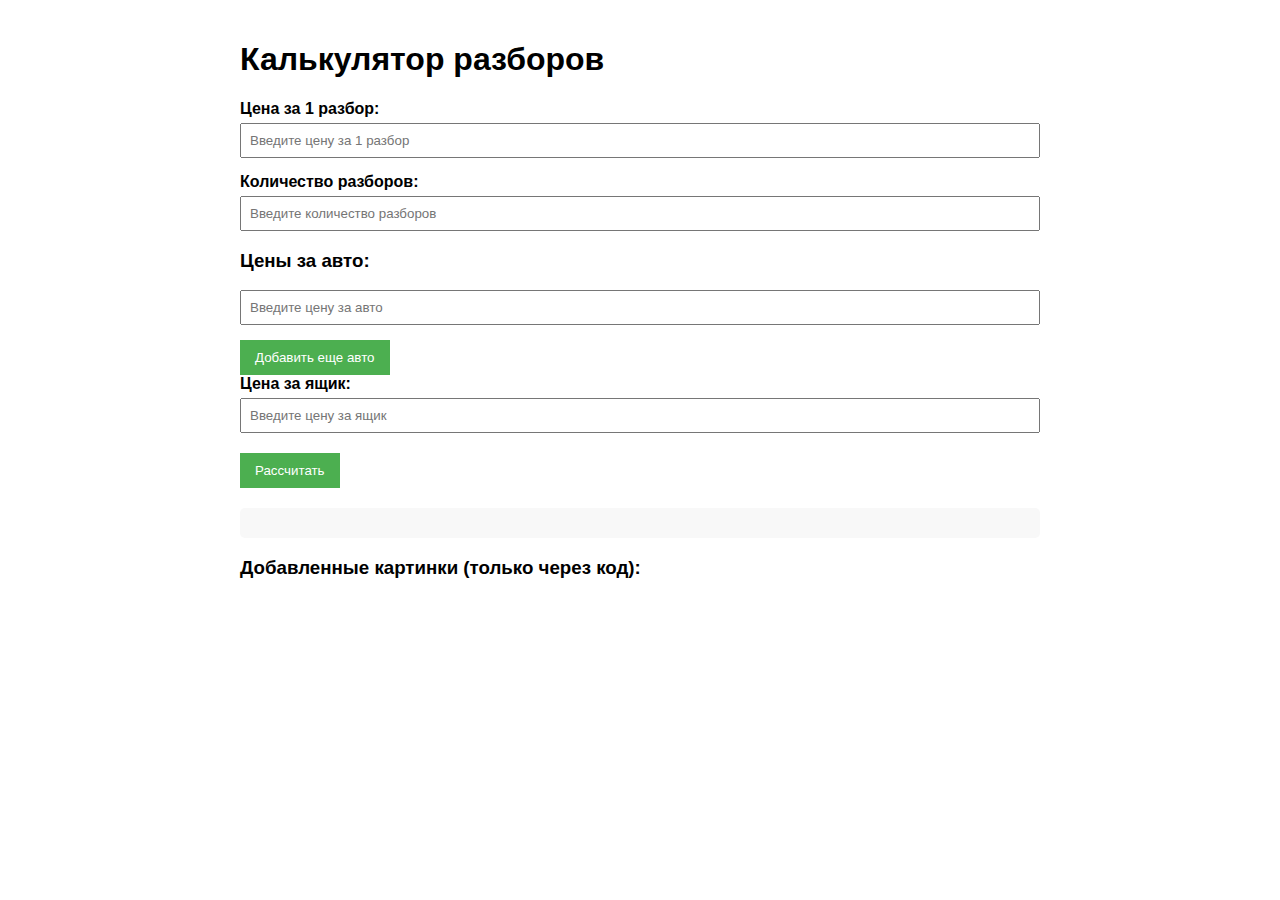
<file: hud.html>
<!DOCTYPE html>
<html lang="ru">
<head>
    <meta charset="UTF-8">
    <meta name="viewport" content="width=device-width, initial-scale=1.0">
    <title>Калькулятор разборов (Только код)</title>
    <style>
        body {
            font-family: Arial, sans-serif;
            max-width: 800px;
            margin: 0 auto;
            padding: 20px;
        }
        .input-group {
            margin-bottom: 15px;
        }
        label {
            display: block;
            margin-bottom: 5px;
            font-weight: bold;
        }
        input {
            padding: 8px;
            width: 100%;
            box-sizing: border-box;
        }
        button {
            padding: 10px 15px;
            background-color: #4CAF50;
            color: white;
            border: none;
            cursor: pointer;
            margin-top: 5px;
        }
        button:hover {
            background-color: #45a049;
        }
        #result {
            margin-top: 20px;
            padding: 15px;
            background-color: #f8f8f8;
            border-radius: 5px;
            font-size: 18px;
        }
        .car-container {
            margin-bottom: 10px;
        }
        .image-container {
            display: flex;
            flex-wrap: wrap;
            gap: 20px;
            margin-top: 20px;
        }
        .image-item {
            width: 180px;
            text-align: center;
            border: 1px solid #ddd;
            padding: 10px;
            border-radius: 5px;
        }
        .image-item img {
            max-width: 100%;
            height: 120px;
            object-fit: cover;
            margin-bottom: 10px;
        }
    </style>
</head>
<body>
    <h1>Калькулятор разборов</h1>
    
    <div class="input-group">
        <label for="pricePerDisassembly">Цена за 1 разбор:</label>
        <input type="number" id="pricePerDisassembly" placeholder="Введите цену за 1 разбор">
    </div>
    
    <div class="input-group">
        <label for="disassemblyCount">Количество разборов:</label>
        <input type="number" id="disassemblyCount" placeholder="Введите количество разборов">
    </div>
    
    <h3>Цены за авто:</h3>
    <div id="carPricesContainer">
        <div class="car-container">
            <input type="number" class="carPrice" placeholder="Введите цену за авто">
        </div>
    </div>
    <button id="addCarBtn">Добавить еще авто</button>
    
    <div class="input-group">
        <label for="boxPrice">Цена за ящик:</label>
        <input type="number" id="boxPrice" placeholder="Введите цену за ящик">
    </div>
    
    <button id="calculateBtn">Рассчитать</button>
    
    <div id="result"></div>
    
    <h3>Добавленные картинки (только через код):</h3>
    <div class="image-container" id="imageContainer">
        <!-- Сюда добавляются картинки через JS -->
    </div>
    
    <script>
        // ===== КАЛЬКУЛЯТОР =====
        document.getElementById('addCarBtn').addEventListener('click', function() {
            const container = document.getElementById('carPricesContainer');
            const newCarDiv = document.createElement('div');
            newCarDiv.className = 'car-container';
            newCarDiv.innerHTML = '<input type="number" class="carPrice" placeholder="Введите цену за авто">';
            container.appendChild(newCarDiv);
        });
        
        document.getElementById('calculateBtn').addEventListener('click', function() {
            const pricePerDisassembly = parseFloat(document.getElementById('pricePerDisassembly').value) || 0;
            const disassemblyCount = parseInt(document.getElementById('disassemblyCount').value) || 0;
            const boxPrice = parseFloat(document.getElementById('boxPrice').value) || 0;
            
            const carPrices = document.getElementsByClassName('carPrice');
            let totalCarPrice = 0;
            for (let i = 0; i < carPrices.length; i++) {
                totalCarPrice += parseFloat(carPrices[i].value) || 0;
            }
            
            const totalDisassemblyCost = pricePerDisassembly * disassemblyCount;
            const totalExpenses = totalDisassemblyCost + totalCarPrice;
            const difference = boxPrice - totalExpenses;
            
            document.getElementById('result').innerHTML = `
                <strong>Результаты:</strong><br>
                Общая стоимость разборов: ${totalDisassemblyCost.toFixed(2)}<br>
                Общая стоимость авто: ${totalCarPrice.toFixed(2)}<br>
                Всего затрат: ${totalExpenses.toFixed(2)}<br>
                Цена ящика: ${boxPrice.toFixed(2)}<br>
                <strong>Разница: ${difference.toFixed(2)}</strong>
            `;
        });

        // ===== ДОБАВЛЕНИЕ КАРТИНОК (ТОЛЬКО ЧЕРЕЗ КОД) =====
        /**
         * Добавляет новую картинку в галерею
         * @param {string} name - Название картинки
         * @param {string} imageUrl - Ссылка на изображение
         * @param {number} price - Цена
         */
        function addImage(name, imageUrl, price) {
            const container = document.getElementById('imageContainer');
            const imageItem = document.createElement('div');
            imageItem.className = 'image-item';
            imageItem.innerHTML = `
                <img src="${imageUrl}" alt="${name}" 
                     onerror="this.src='https://via.placeholder.com/150?text=Ошибка+загрузки'">
                <div><strong>${name}</strong></div>
                <div>Цена: ${price.toFixed(2)}</div>
            `;
            container.appendChild(imageItem);
        }

        // === ПРИМЕР ДОБАВЛЕНИЯ КАРТИНОК ===
        // (можно удалить или заменить на свои)
        addImage("BMW", "1802-150x150.png", 4.000.000);
        addImage("Деталь #2", "https://via.placeholder.com/150/00FF00/000000?text=Деталь+2", 850.50);
    </script>
</body>
</html>
</file>
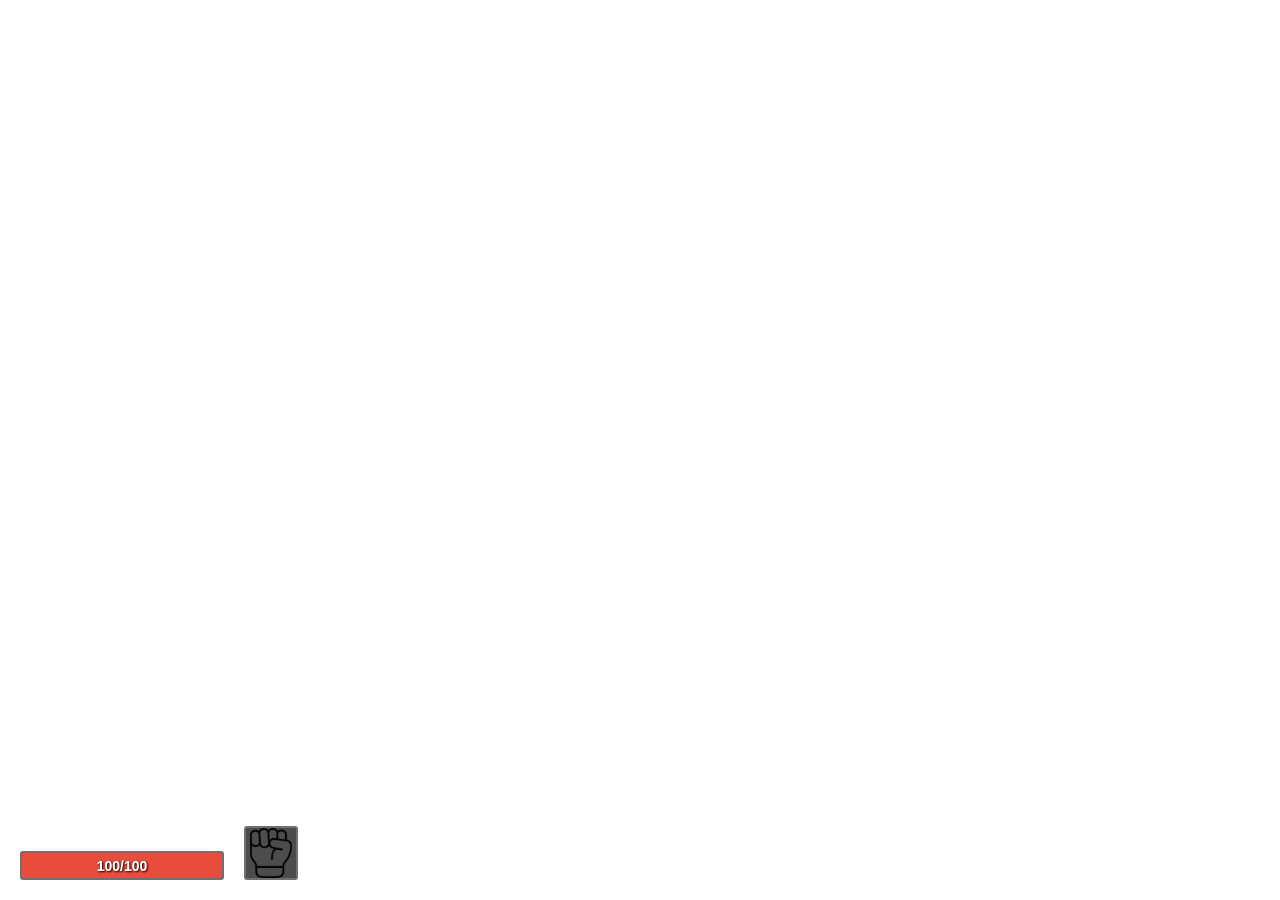
<file: huffed.html>
<!DOCTYPE html>
<html lang="ru">
<head>
    <meta charset="UTF-8">
    <meta name="viewport" content="width=device-width, initial-scale=1.0">
    <title>Игровой HUD</title>
    <link rel="stylesheet" href="hud.css"> </head>
<body>
    <div class="hud-container">
        <div class="health-bar">
            <div class="health-fill" id="healthFill"></div>
            <div class="health-text" id="healthText">100/100</div>
        </div>
        <div class="weapon-icon">
            <img id="weaponImage" src="images/fist.png" alt="Weapon">
        </div>
    </div>

    <script src="script.js"></script>
</body>
</html>
</file>
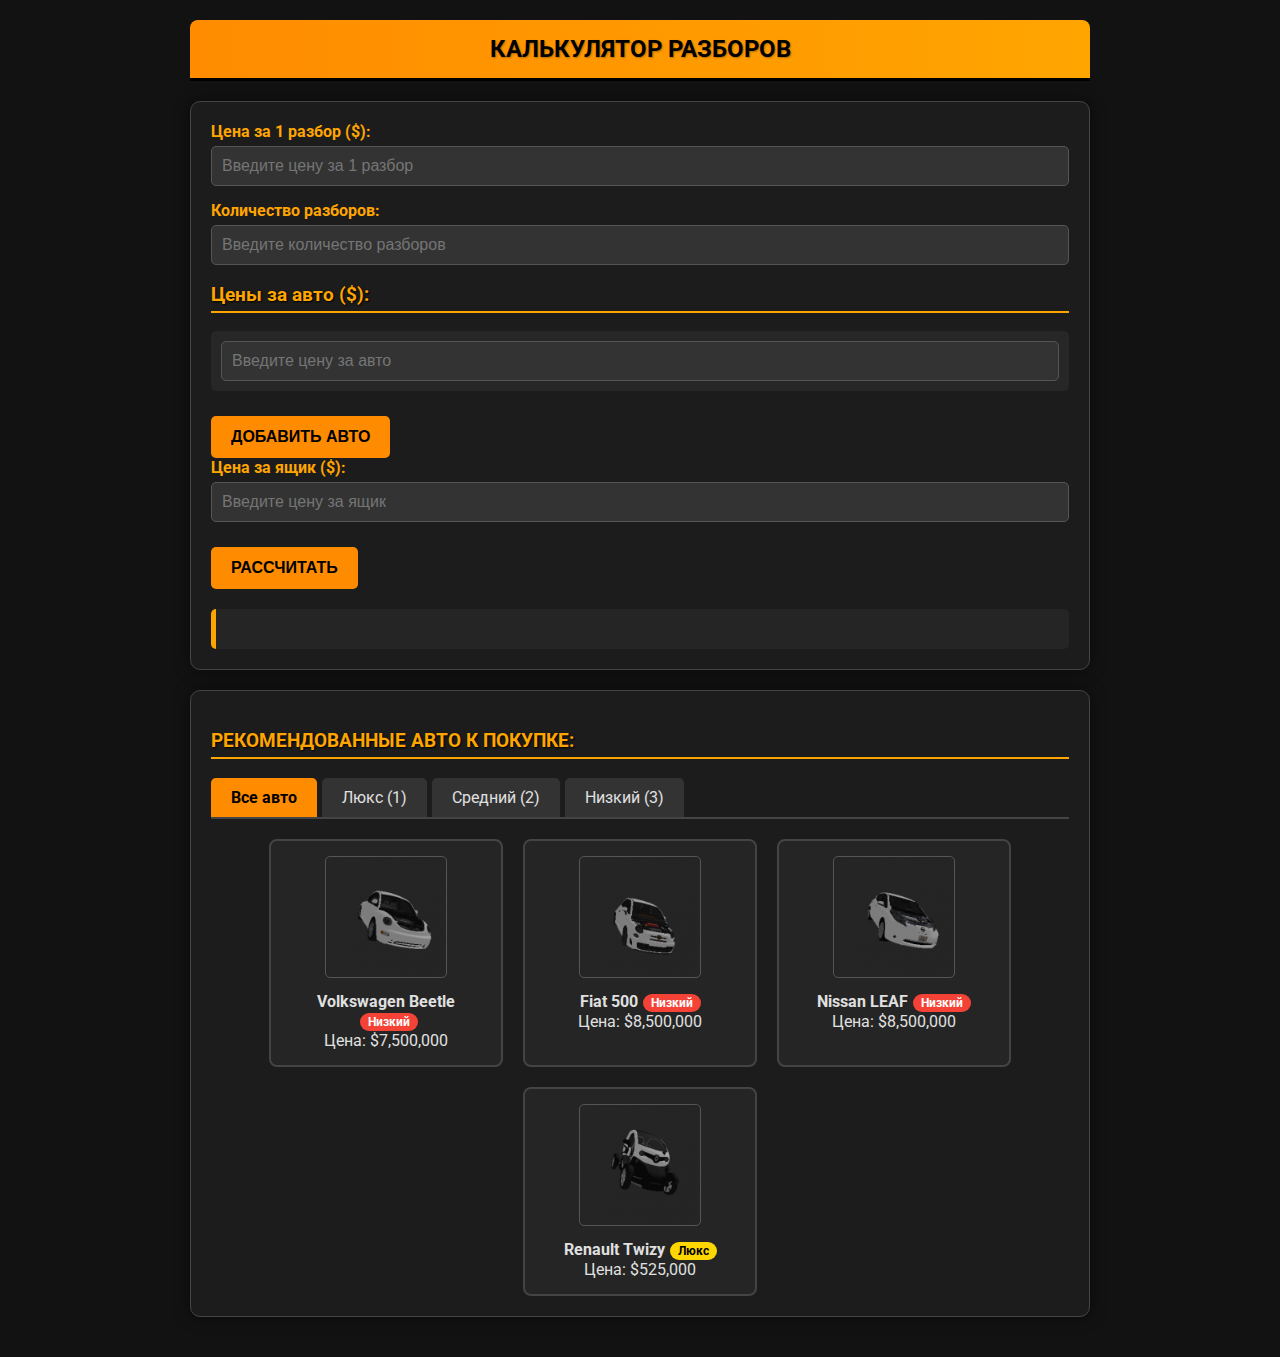
<file: start.html>
<!DOCTYPE html>
<html lang="ru">
<head>
    <meta charset="UTF-8">
    <meta name="viewport" content="width=device-width, initial-scale=1.0">
    <title>Калькулятор разборов</title>
    <style>
        @import url('https://fonts.googleapis.com/css2?family=Roboto:wght@400;700&display=swap');
        
        body {
            font-family: 'Roboto', sans-serif;
            background-color: #121212;
            color: #e0e0e0;
            max-width: 900px;
            margin: 0 auto;
            padding: 20px;
            background-attachment: fixed;
            background-size: cover;
        }
        
        h1, h2, h3 {
            color: #FFA500;
            text-shadow: 1px 1px 2px #000;
            border-bottom: 2px solid #FFA500;
            padding-bottom: 5px;
        }
        
        .container {
            background-color: rgba(30, 30, 30, 0.85);
            border-radius: 10px;
            padding: 20px;
            box-shadow: 0 0 15px rgba(0, 0, 0, 0.5);
            border: 1px solid #444;
            margin-bottom: 20px;
        }
        
        .input-group {
            margin-bottom: 15px;
        }
        
        label {
            display: block;
            margin-bottom: 5px;
            font-weight: bold;
            color: #FFA500;
        }
        
        input {
            padding: 10px;
            width: 100%;
            box-sizing: border-box;
            background-color: #333;
            border: 1px solid #555;
            border-radius: 5px;
            color: #fff;
            font-size: 16px;
        }
        
        input:focus {
            outline: none;
            border-color: #FFA500;
            box-shadow: 0 0 5px rgba(255, 165, 0, 0.5);
        }
        
        button {
            padding: 12px 20px;
            background-color: #FF8C00;
            color: #000;
            border: none;
            border-radius: 5px;
            cursor: pointer;
            margin-top: 10px;
            font-weight: bold;
            font-size: 16px;
            transition: all 0.3s;
            text-transform: uppercase;
        }
        
        button:hover {
            background-color: #FFA500;
            transform: translateY(-2px);
            box-shadow: 0 5px 10px rgba(0, 0, 0, 0.3);
        }
        
        #result {
            margin-top: 20px;
            padding: 20px;
            background-color: rgba(40, 40, 40, 0.8);
            border-radius: 5px;
            font-size: 18px;
            border-left: 5px solid #FFA500;
        }
        
        .car-container {
            margin-bottom: 15px;
            padding: 10px;
            background-color: rgba(50, 50, 50, 0.5);
            border-radius: 5px;
        }
        
        .image-container {
            display: flex;
            flex-wrap: wrap;
            gap: 20px;
            margin-top: 20px;
            justify-content: center;
        }
        
        .image-item {
            width: 200px;
            text-align: center;
            border: 2px solid #444;
            padding: 15px;
            border-radius: 8px;
            background-color: rgba(40, 40, 40, 0.8);
            transition: all 0.3s;
        }
        
        .image-item:hover {
            transform: scale(1.05);
            border-color: #FFA500;
            box-shadow: 0 0 15px rgba(255, 165, 0, 0.3);
        }
        
        .image-item img {
            max-width: 100%;
            height: 120px;
            object-fit: cover;
            margin-bottom: 10px;
            border-radius: 5px;
            border: 1px solid #555;
        }
        
        .samp-header {
            background: linear-gradient(to right, #FF8C00, #FFA500);
            color: #000;
            padding: 15px;
            text-align: center;
            border-radius: 8px 8px 0 0;
            margin-bottom: 20px;
            font-weight: bold;
            font-size: 24px;
            text-shadow: 1px 1px 2px rgba(0, 0, 0, 0.3);
            border-bottom: 3px solid #000;
        }
        
        .samp-footer {
            text-align: center;
            margin-top: 30px;
            padding: 10px;
            color: #888;
            font-size: 14px;
        }
        
        .difference-positive {
            color: #4CAF50;
            font-weight: bold;
        }
        
        .difference-negative {
            color: #F44336;
            font-weight: bold;
        }
        
        .category-tabs {
            display: flex;
            margin-bottom: 20px;
            border-bottom: 2px solid #444;
        }
        
        .category-tab {
            padding: 10px 20px;
            cursor: pointer;
            background-color: #333;
            margin-right: 5px;
            border-radius: 5px 5px 0 0;
            transition: all 0.3s;
        }
        
        .category-tab:hover, .category-tab.active {
            background-color: #FF8C00;
            color: #000;
            font-weight: bold;
        }
        
        .category-content {
            display: none;
        }
        
        .category-content.active {
            display: block;
        }
        
        .category-badge {
            display: inline-block;
            padding: 2px 8px;
            border-radius: 10px;
            font-size: 12px;
            font-weight: bold;
            margin-left: 5px;
        }
        
        .luxury {
            background-color: #FFD700;
            color: #000;
        }
        
        .medium {
            background-color: #4CAF50;
            color: #fff;
        }
        
        .low {
            background-color: #F44336;
            color: #fff;
        }
    </style>
</head>
<body>
    <div class="samp-header">КАЛЬКУЛЯТОР РАЗБОРОВ</div>
    
    <div class="container">
        <div class="input-group">
            <label for="pricePerDisassembly">Цена за 1 разбор ($):</label>
            <input type="text" id="pricePerDisassembly" placeholder="Введите цену за 1 разбор" oninput="formatNumberInput(this)">
        </div>
        
        <div class="input-group">
            <label for="disassemblyCount">Количество разборов:</label>
            <input type="text" id="disassemblyCount" placeholder="Введите количество разборов" oninput="formatNumberInput(this)">
        </div>
        
        <h3>Цены за авто ($):</h3>
        <div id="carPricesContainer">
            <div class="car-container">
                <input type="text" class="carPrice" placeholder="Введите цену за авто" oninput="formatNumberInput(this)">
            </div>
        </div>
        <button id="addCarBtn">Добавить авто</button>
        
        <div class="input-group">
            <label for="boxPrice">Цена за ящик ($):</label>
            <input type="text" id="boxPrice" placeholder="Введите цену за ящик" oninput="formatNumberInput(this)">
        </div>
        
        <button id="calculateBtn">РАССЧИТАТЬ</button>
        
        <div id="result"></div>
    </div>
    
    <div class="container">
        <h3>РЕКОМЕНДОВАННЫЕ АВТО К ПОКУПКЕ:</h3>
        
        <div class="category-tabs">
            <div class="category-tab active" data-category="all">Все авто</div>
            <div class="category-tab" data-category="luxury">Люкс (1)</div>
            <div class="category-tab" data-category="medium">Средний (2)</div>
            <div class="category-tab" data-category="low">Низкий (3)</div>
        </div>
        
        <div id="all-cars" class="category-content active">
            <div class="image-container" id="imageContainerAll"></div>
        </div>
        
        <div id="luxury-cars" class="category-content">
            <div class="image-container" id="imageContainerLuxury"></div>
        </div>
        
        <div id="medium-cars" class="category-content">
            <div class="image-container" id="imageContainerMedium"></div>
        </div>
        
        <div id="low-cars" class="category-content">
            <div class="image-container" id="imageContainerLow"></div>
        </div>
    </div>
    
    <script>
        // Функция для форматирования числа с разделителями тысяч
        function formatNumber(num) {
            return num.toString().replace(/\B(?=(\d{3})+(?!\d))/g, ",");
        }

        // Функция для парсинга форматированного числа
        function parseFormattedNumber(str) {
            return parseFloat(str.replace(/,/g, '')) || 0;
        }

        // Форматирование ввода в реальном времени
        function formatNumberInput(input) {
            // Сохраняем позицию курсора
            const start = input.selectionStart;
            const end = input.selectionEnd;
            
            // Получаем и форматируем значение
            let value = input.value.replace(/[^\d]/g, '');
            if (value.length > 0) {
                value = formatNumber(parseInt(value));
            }
            
            // Устанавливаем новое значение
            input.value = value;
            
            // Восстанавливаем позицию курсора
            const diff = input.value.length - value.length;
            input.setSelectionRange(start + diff, end + diff);
        }

        // ===== КАЛЬКУЛЯТОР =====
        document.getElementById('addCarBtn').addEventListener('click', function() {
            const container = document.getElementById('carPricesContainer');
            const newCarDiv = document.createElement('div');
            newCarDiv.className = 'car-container';
            newCarDiv.innerHTML = '<input type="text" class="carPrice" placeholder="Введите цену за авто" oninput="formatNumberInput(this)">';
            container.appendChild(newCarDiv);
        });
        
        document.getElementById('calculateBtn').addEventListener('click', function() {
            const pricePerDisassembly = parseFormattedNumber(document.getElementById('pricePerDisassembly').value);
            const disassemblyCount = parseFormattedNumber(document.getElementById('disassemblyCount').value);
            const boxPrice = parseFormattedNumber(document.getElementById('boxPrice').value);
            
            const carPrices = document.getElementsByClassName('carPrice');
            let totalCarPrice = 0;
            for (let i = 0; i < carPrices.length; i++) {
                totalCarPrice += parseFormattedNumber(carPrices[i].value);
            }
            
            const totalDisassemblyCost = pricePerDisassembly * disassemblyCount;
            const totalExpenses = totalDisassemblyCost + totalCarPrice;
            const difference = boxPrice - totalExpenses;
            
            const differenceClass = difference >= 0 ? 'difference-positive' : 'difference-negative';
            
            document.getElementById('result').innerHTML = `
                <strong>РЕЗУЛЬТАТЫ:</strong><br><br>
                <strong>Общая стоимость разборов:</strong> $${formatNumber(totalDisassemblyCost)}<br>
                <strong>Общая стоимость авто:</strong> $${formatNumber(totalCarPrice)}<br>
                <strong>Всего затрат:</strong> $${formatNumber(totalExpenses)}<br>
                <strong>Цена ящика:</strong> $${formatNumber(boxPrice)}<br><br>
                <strong class="${differenceClass}">Разница: $${formatNumber(difference)}</strong>
            `;
        });

        // ===== ДОБАВЛЕНИЕ КАРТИНОК =====
        /**
         * Добавляет новую картинку в галерею
         * @param {string} name - Название картинки
         * @param {string} imageUrl - Ссылка на изображение
         * @param {number} price - Цена
         * @param {number} category - Категория (1 - Люкс, 2 - Средний, 3 - Низкий)
         */
        function addImage(name, imageUrl, price, category = 0) {
            // Определяем контейнер в зависимости от категории
            let containerId = "imageContainerAll";
            let badge = "";
            
            if (category === 1) {
                containerId = "imageContainerLuxury";
                badge = '<span class="category-badge luxury">Люкс</span>';
            } else if (category === 2) {
                containerId = "imageContainerMedium";
                badge = '<span class="category-badge medium">Средний</span>';
            } else if (category === 3) {
                containerId = "imageContainerLow";
                badge = '<span class="category-badge low">Низкий</span>';
            }
            
            // Создаем элемент для общего контейнера
            const containerAll = document.getElementById("imageContainerAll");
            const imageItemAll = document.createElement('div');
            imageItemAll.className = 'image-item';
            imageItemAll.innerHTML = `
                <img src="${imageUrl}" alt="${name}" 
                     onerror="this.src='https://via.placeholder.com/150/333333/FFA500?text=Ошибка+загрузки'">
                <div><strong>${name}</strong>${badge}</div>
                <div>Цена: $${formatNumber(price)}</div>
            `;
            containerAll.appendChild(imageItemAll);
            
            // Если есть категория, добавляем в соответствующий контейнер
            if (category > 0) {
                const container = document.getElementById(containerId);
                const imageItem = imageItemAll.cloneNode(true);
                container.appendChild(imageItem);
            }
        }

        // Переключение между категориями
        document.querySelectorAll('.category-tab').forEach(tab => {
            tab.addEventListener('click', function() {
                // Убираем активный класс у всех вкладок
                document.querySelectorAll('.category-tab').forEach(t => {
                    t.classList.remove('active');
                });
                
                // Добавляем активный класс текущей вкладке
                this.classList.add('active');
                
                // Скрываем все контейнеры
                document.querySelectorAll('.category-content').forEach(c => {
                    c.classList.remove('active');
                });
                
                // Показываем нужный контейнер
                const category = this.getAttribute('data-category');
                document.getElementById(`${category}-cars`).classList.add('active');
            });
        });

        // === ПРИМЕР ДОБАВЛЕНИЯ КАРТИНОК ===
        // Автомобили в стиле SA-MP/GTA с категориями
        addImage("Volkswagen Beetle", "Beetle.png", 7500000, 3);
        addImage("Fiat 500", "Fiat.png", 8500000, 3);
        addImage("Nissan LEAF", "Leaf.png", 8500000, 3);
        addImage("Renault Twizy", "Twizy.png", 525000, 1);
    </script>
</body>
</html>
</file>
<file: hud.css>
/* style.css */
body {
    margin: 0;
    padding: 0;
    overflow: hidden;
    font-family: 'Arial', sans-serif; /* Поддержка кириллицы */
}

.hud-container {
    position: fixed;
    bottom: 20px;
    left: 20px;
    display: flex;
    align-items: flex-end;
    gap: 20px;
}

.health-bar {
    width: 200px;
    height: 25px;
    background-color: rgba(0, 0, 0, 0.7);
    border: 2px solid rgba(255, 255, 255, 0.2);
    border-radius: 3px;
    overflow: hidden;
    position: relative;
}

.health-fill {
    height: 100%;
    width: 100%;
    background-color: #e74c3c;
    transition: width 0.3s ease, background-color 0.3s ease;
}

.health-text {
    position: absolute;
    top: 50%;
    left: 50%;
    transform: translate(-50%, -50%);
    font-size: 14px;
    font-weight: bold;
    color: white;
    text-shadow: 1px 1px 2px black;
}

.weapon-icon {
    width: 50px;
    height: 50px;
    background-color: rgba(0, 0, 0, 0.7);
    border: 2px solid rgba(255, 255, 255, 0.2);
    border-radius: 3px;
    display: flex;
    justify-content: center;
    align-items: center;
}

.weapon-icon img {
    max-width: 100%;
    max-height: 100%;
}
</file>
